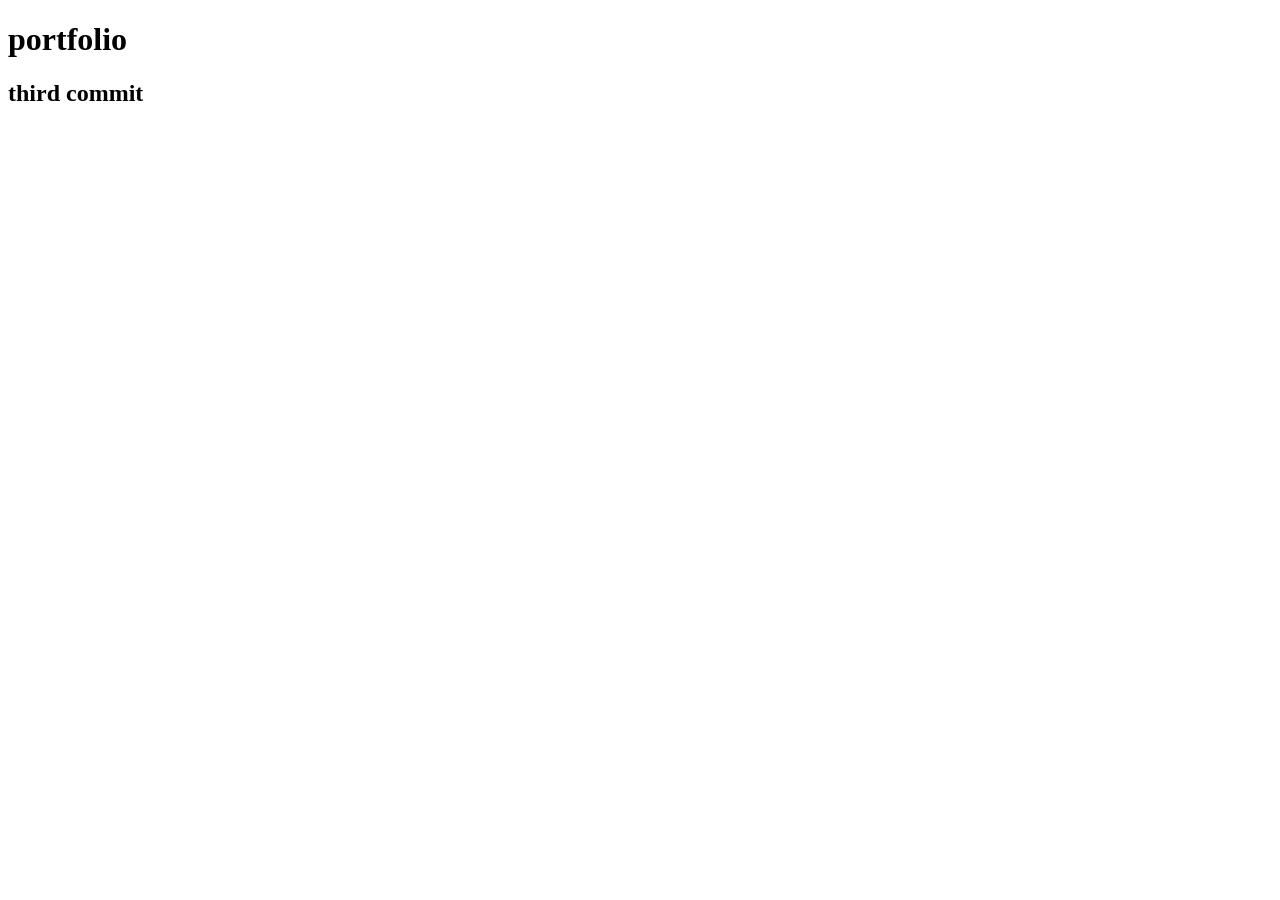
<file: index.html>
<!DOCTYPE html>
<html lang="en">
<head>
    <meta charset="UTF-8">
    <meta name="viewport" content="width=device-width, initial-scale=1.0">
    <title>Hello!Bro</title>
</head>
<body>
    <h1>portfolio</h1>
    <h2>third commit</h2>
</body>
</html>
</file>
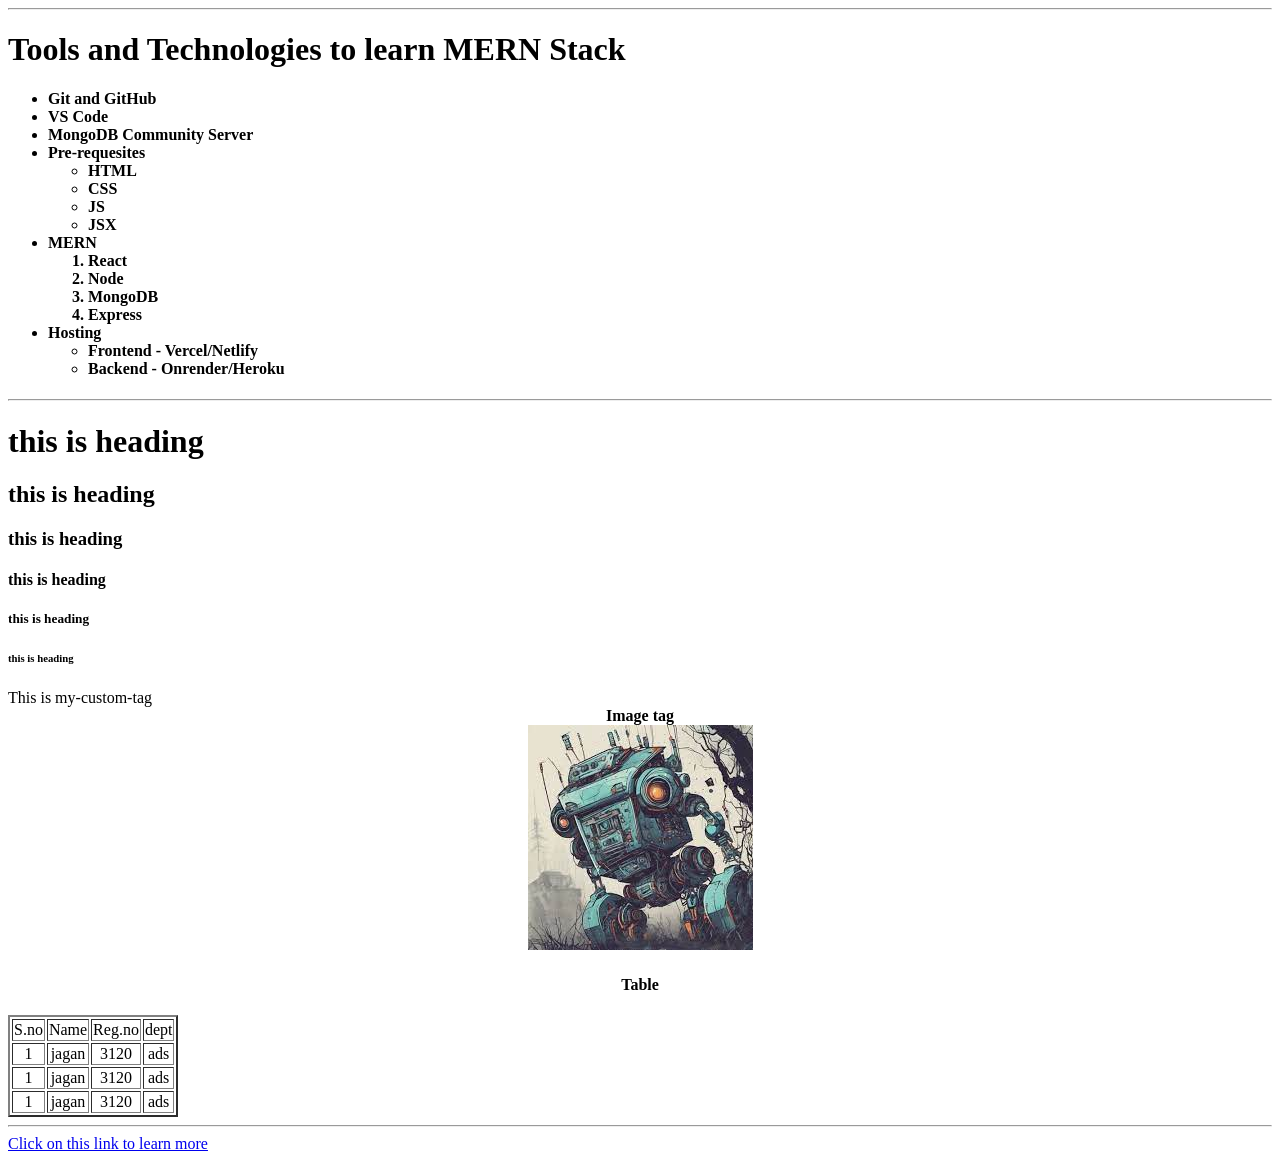
<file: HTML__CSS/index.html>
<!DOCTYPE html>
<html lang="en">
<head>
    <meta charset="UTF-8">
    <meta name="viewport" content="width=device-width, initial-scale=1.0">
    <title>HTML_CSS</title>
</head>
<body>
    <hr>
    <h1>Tools and Technologies to learn MERN Stack</h1>
    <ul><h4>
        <li>Git and GitHub</li>
        <li>VS Code</li>
        <li>MongoDB Community Server</li>
        <li>Pre-requesites<ul>
                <li>HTML</li>
                <li>CSS</li>
                <li>JS</li>
                <li>JSX</li>
        </ul>
        </li>
        <li>MERN
            <ol>
                <li>React</li>
                <li>Node</li>
                <li>MongoDB</li>
                <li>Express</li>
            </ol>
        </li>
        <li>Hosting
            <ul>
                <li>Frontend - Vercel/Netlify</li>
                <li>Backend - Onrender/Heroku</li>
            </ul>
        </li>
    </h4></ul>
    <hr>
    <h1>this is heading</h1>
    <h2>this is heading</h2>
    <h3>this is heading</h3>
    <h4>this is heading</h4>
    <h5>this is heading</h5>
    <h6>this is heading</h6>
    <h7>This is my-custom-tag</h7>
    <center><b>Image tag</b><br>
    <img src="./images.jpg" alt="" >
    <h4>
        Table
    </h4>
</center>
<table border="2px">
    <tr>
        
            <td><center>S.no</center></td>
            <td><center>Name</center></td>
            <td><center>Reg.no</center></td>
            <td><center>dept</center></td>
    </tr>
    <tr>
        
            <td><center>1</center></td>
            <td><center>jagan</center></td>
            <td><center>3120</center></td>
            <td><center>ads</center></td>
    </tr>
    <tr>
        
            <td><center>1</center></td>
            <td><center>jagan</center></td>
            <td><center>3120</center></td>
            <td><center>ads</center></td>
    </tr>
    <tr>
        
            <td><center>1</center></td>
            <td><center>jagan</center></td>
            <td><center>3120</center></td>
            <td><center>ads</center></td>
    </tr>
</table>
<hr>
<a href="part2.html">Click on this link to learn more</a>
</body>
</html>
</file>
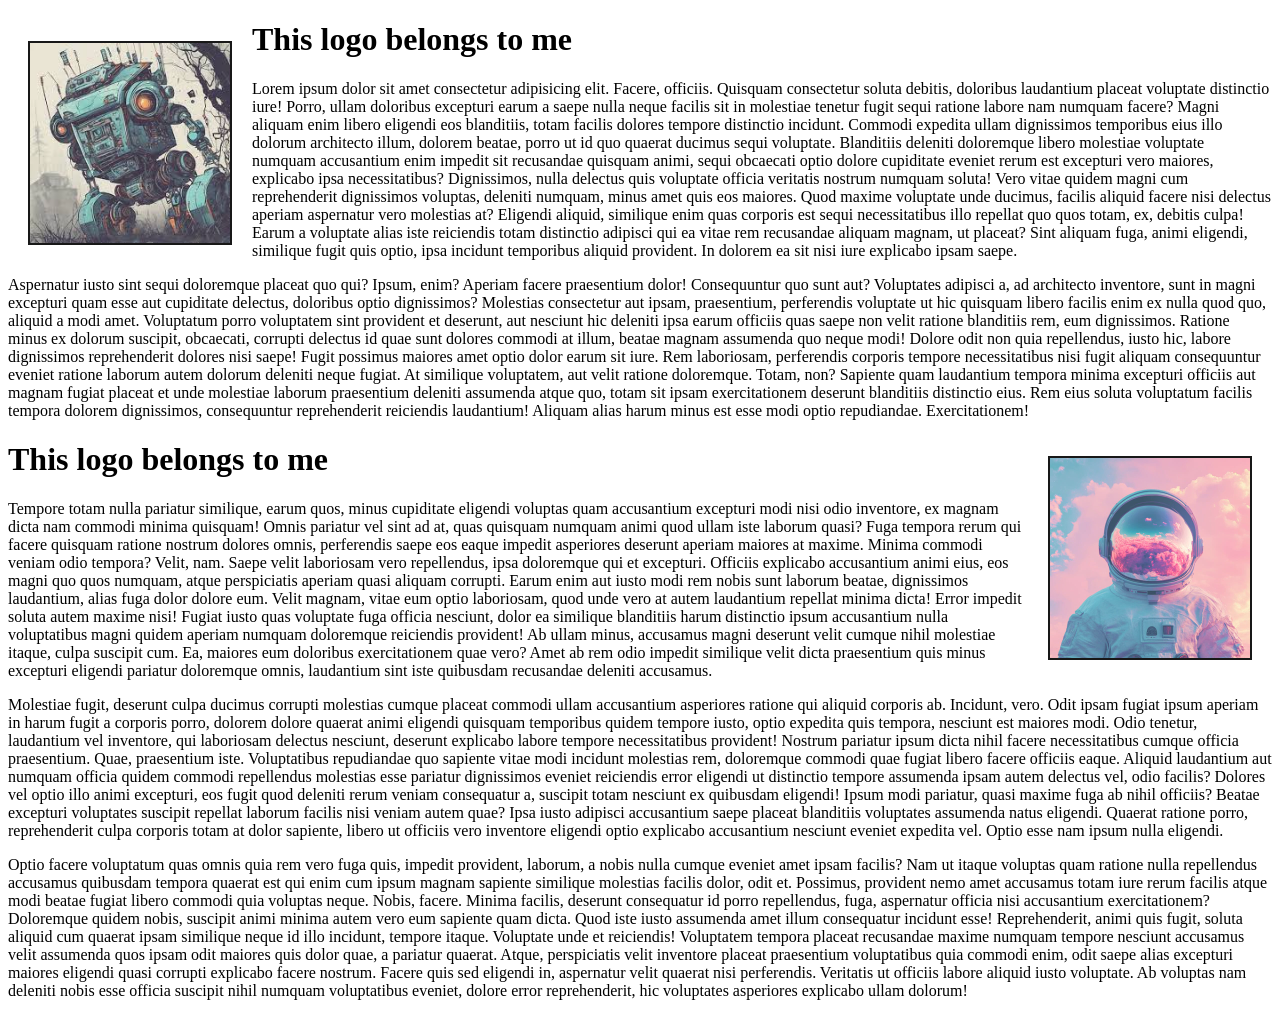
<file: float.html>
<!DOCTYPE html>
<html lang="en">
<head>
    <meta charset="UTF-8">
    <meta name="viewport" content="width=device-width, initial-scale=1.0">
    <title>Document</title>
    <link rel="stylesheet" href="float.css">
</head>
<body>
    <img class="float-left" src ="../HTML__CSS/images.jpg" alt="my image" height="200px" width="200px">
    <h1>This logo belongs to me</h1>
    <p>Lorem ipsum dolor sit amet consectetur adipisicing elit. Facere, officiis. Quisquam consectetur soluta debitis, doloribus laudantium placeat voluptate distinctio iure! Porro, ullam doloribus excepturi earum a saepe nulla neque facilis sit in molestiae tenetur fugit sequi ratione labore nam numquam facere? Magni aliquam enim libero eligendi eos blanditiis, totam facilis dolores tempore distinctio incidunt. Commodi expedita ullam dignissimos temporibus eius illo dolorum architecto illum, dolorem beatae, porro ut id quo quaerat ducimus sequi voluptate. Blanditiis deleniti doloremque libero molestiae voluptate numquam accusantium enim impedit sit recusandae quisquam animi, sequi obcaecati optio dolore cupiditate eveniet rerum est excepturi vero maiores, explicabo ipsa necessitatibus? Dignissimos, nulla delectus quis voluptate officia veritatis nostrum numquam soluta! Vero vitae quidem magni cum reprehenderit dignissimos voluptas, deleniti numquam, minus amet quis eos maiores. Quod maxime voluptate unde ducimus, facilis aliquid facere nisi delectus aperiam aspernatur vero molestias at? Eligendi aliquid, similique enim quas corporis est sequi necessitatibus illo repellat quo quos totam, ex, debitis culpa! Earum a voluptate alias iste reiciendis totam distinctio adipisci qui ea vitae rem recusandae aliquam magnam, ut placeat? Sint aliquam fuga, animi eligendi, similique fugit quis optio, ipsa incidunt temporibus aliquid provident. In dolorem ea sit nisi iure explicabo ipsam saepe.</p>
    <p>Aspernatur iusto sint sequi doloremque placeat quo qui? Ipsum, enim? Aperiam facere praesentium dolor! Consequuntur quo sunt aut? Voluptates adipisci a, ad architecto inventore, sunt in magni excepturi quam esse aut cupiditate delectus, doloribus optio dignissimos? Molestias consectetur aut ipsam, praesentium, perferendis voluptate ut hic quisquam libero facilis enim ex nulla quod quo, aliquid a modi amet. Voluptatum porro voluptatem sint provident et deserunt, aut nesciunt hic deleniti ipsa earum officiis quas saepe non velit ratione blanditiis rem, eum dignissimos. Ratione minus ex dolorum suscipit, obcaecati, corrupti delectus id quae sunt dolores commodi at illum, beatae magnam assumenda quo neque modi! Dolore odit non quia repellendus, iusto hic, labore dignissimos reprehenderit dolores nisi saepe! Fugit possimus maiores amet optio dolor earum sit iure. Rem laboriosam, perferendis corporis tempore necessitatibus nisi fugit aliquam consequuntur eveniet ratione laborum autem dolorum deleniti neque fugiat. At similique voluptatem, aut velit ratione doloremque. Totam, non? Sapiente quam laudantium tempora minima excepturi officiis aut magnam fugiat placeat et unde molestiae laborum praesentium deleniti assumenda atque quo, totam sit ipsam exercitationem deserunt blanditiis distinctio eius. Rem eius soluta voluptatum facilis tempora dolorem dignissimos, consequuntur reprehenderit reiciendis laudantium! Aliquam alias harum minus est esse modi optio repudiandae. Exercitationem!</p>
    <img class="float-right" src ="../HTML__CSS/image2.jpg" alt="my image" height="200px" width="200px">
    <h1>This logo belongs to me</h1>
    <p>Tempore totam nulla pariatur similique, earum quos, minus cupiditate eligendi voluptas quam accusantium excepturi modi nisi odio inventore, ex magnam dicta nam commodi minima quisquam! Omnis pariatur vel sint ad at, quas quisquam numquam animi quod ullam iste laborum quasi? Fuga tempora rerum qui facere quisquam ratione nostrum dolores omnis, perferendis saepe eos eaque impedit asperiores deserunt aperiam maiores at maxime. Minima commodi veniam odio tempora? Velit, nam. Saepe velit laboriosam vero repellendus, ipsa doloremque qui et excepturi. Officiis explicabo accusantium animi eius, eos magni quo quos numquam, atque perspiciatis aperiam quasi aliquam corrupti. Earum enim aut iusto modi rem nobis sunt laborum beatae, dignissimos laudantium, alias fuga dolor dolore eum. Velit magnam, vitae eum optio laboriosam, quod unde vero at autem laudantium repellat minima dicta! Error impedit soluta autem maxime nisi! Fugiat iusto quas voluptate fuga officia nesciunt, dolor ea similique blanditiis harum distinctio ipsum accusantium nulla voluptatibus magni quidem aperiam numquam doloremque reiciendis provident! Ab ullam minus, accusamus magni deserunt velit cumque nihil molestiae itaque, culpa suscipit cum. Ea, maiores eum doloribus exercitationem quae vero? Amet ab rem odio impedit similique velit dicta praesentium quis minus excepturi eligendi pariatur doloremque omnis, laudantium sint iste quibusdam recusandae deleniti accusamus.</p>
    <p>Molestiae fugit, deserunt culpa ducimus corrupti molestias cumque placeat commodi ullam accusantium asperiores ratione qui aliquid corporis ab. Incidunt, vero. Odit ipsam fugiat ipsum aperiam in harum fugit a corporis porro, dolorem dolore quaerat animi eligendi quisquam temporibus quidem tempore iusto, optio expedita quis tempora, nesciunt est maiores modi. Odio tenetur, laudantium vel inventore, qui laboriosam delectus nesciunt, deserunt explicabo labore tempore necessitatibus provident! Nostrum pariatur ipsum dicta nihil facere necessitatibus cumque officia praesentium. Quae, praesentium iste. Voluptatibus repudiandae quo sapiente vitae modi incidunt molestias rem, doloremque commodi quae fugiat libero facere officiis eaque. Aliquid laudantium aut numquam officia quidem commodi repellendus molestias esse pariatur dignissimos eveniet reiciendis error eligendi ut distinctio tempore assumenda ipsam autem delectus vel, odio facilis? Dolores vel optio illo animi excepturi, eos fugit quod deleniti rerum veniam consequatur a, suscipit totam nesciunt ex quibusdam eligendi! Ipsum modi pariatur, quasi maxime fuga ab nihil officiis? Beatae excepturi voluptates suscipit repellat laborum facilis nisi veniam autem quae? Ipsa iusto adipisci accusantium saepe placeat blanditiis voluptates assumenda natus eligendi. Quaerat ratione porro, reprehenderit culpa corporis totam at dolor sapiente, libero ut officiis vero inventore eligendi optio explicabo accusantium nesciunt eveniet expedita vel. Optio esse nam ipsum nulla eligendi.</p>
    <p>Optio facere voluptatum quas omnis quia rem vero fuga quis, impedit provident, laborum, a nobis nulla cumque eveniet amet ipsam facilis? Nam ut itaque voluptas quam ratione nulla repellendus accusamus quibusdam tempora quaerat est qui enim cum ipsum magnam sapiente similique molestias facilis dolor, odit et. Possimus, provident nemo amet accusamus totam iure rerum facilis atque modi beatae fugiat libero commodi quia voluptas neque. Nobis, facere. Minima facilis, deserunt consequatur id porro repellendus, fuga, aspernatur officia nisi accusantium exercitationem? Doloremque quidem nobis, suscipit animi minima autem vero eum sapiente quam dicta. Quod iste iusto assumenda amet illum consequatur incidunt esse! Reprehenderit, animi quis fugit, soluta aliquid cum quaerat ipsam similique neque id illo incidunt, tempore itaque. Voluptate unde et reiciendis! Voluptatem tempora placeat recusandae maxime numquam tempore nesciunt accusamus velit assumenda quos ipsam odit maiores quis dolor quae, a pariatur quaerat. Atque, perspiciatis velit inventore placeat praesentium voluptatibus quia commodi enim, odit saepe alias excepturi maiores eligendi quasi corrupti explicabo facere nostrum. Facere quis sed eligendi in, aspernatur velit quaerat nisi perferendis. Veritatis ut officiis labore aliquid iusto voluptate. Ab voluptas nam deleniti nobis esse officia suscipit nihil numquam voluptatibus eveniet, dolore error reprehenderit, hic voluptates asperiores explicabo ullam dolorum!</p>
</body>
</html>
</file>
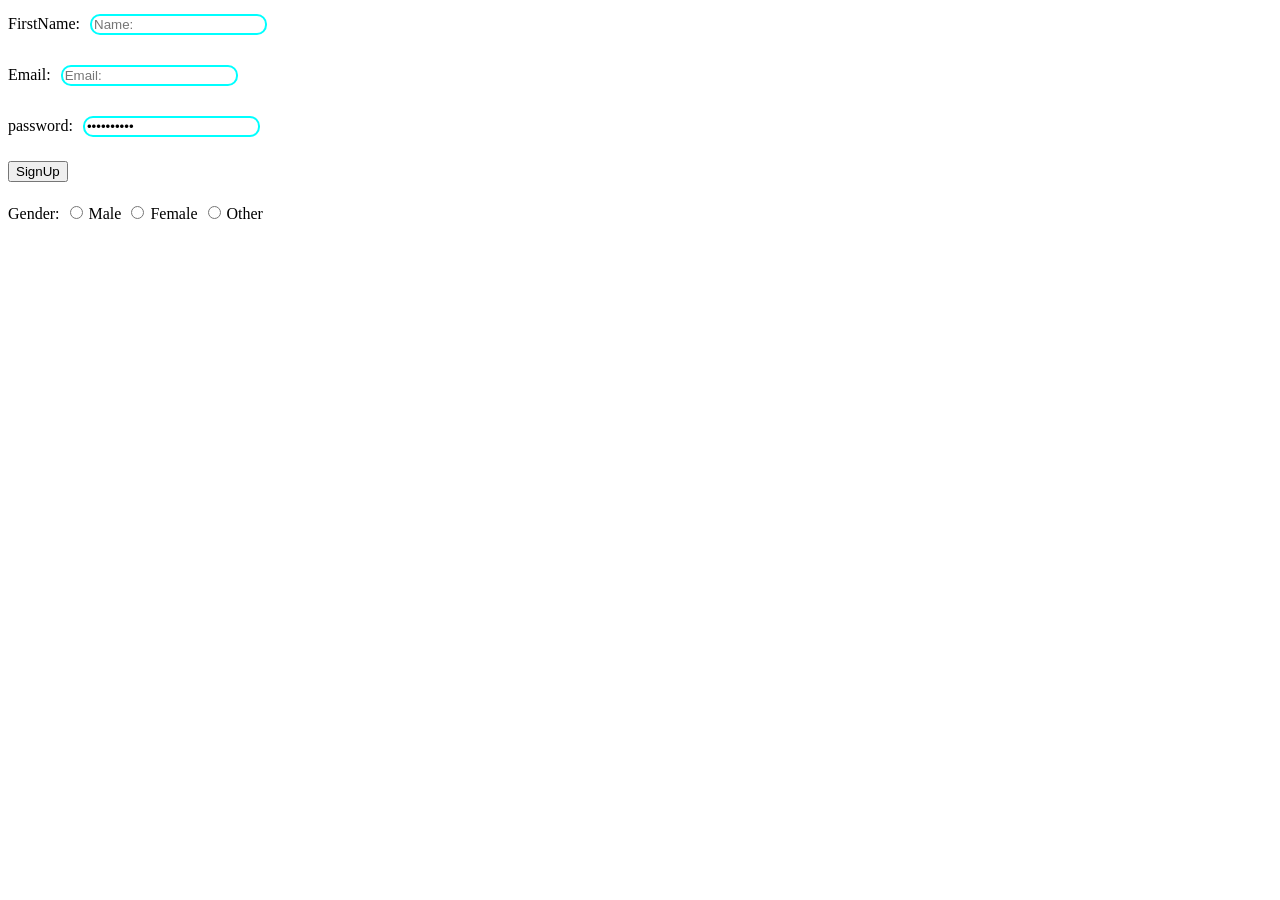
<file: flomStyling.html>
<!DOCTYPE html>
<html lang="en">
<head>
    <meta charset="UTF-8">
    <meta name="viewport" content="width=device-width, initial-scale=1.0">
    <title>Document</title>
    <link rel="stylesheet" href="flomStyling.css">
</head>
<body>
    <form >
        <label for="FirstName">FirstName:</label>
        <input type="text" placeholder="Name:" required><br><br>
        <label for="Email">Email:</label>
        <input type="email" placeholder="Email:" required><br><br>
        <label for="password">password:</label>
        <input type="password" placeholder="Password" value="@gmail.com" required><br><br>
      <button type="submit">SignUp</button><br /><br>
      <label for="Gender"> Gender:</label>
      <input type="radio" id="male" name="Gender" value="male" />Male
      <input type="radio" id="female" name="Gender" value="female" />Female
      <input type="radio" id="other" name="Gender" value="other" />Other
    </form>
</body>
</html>
</file>
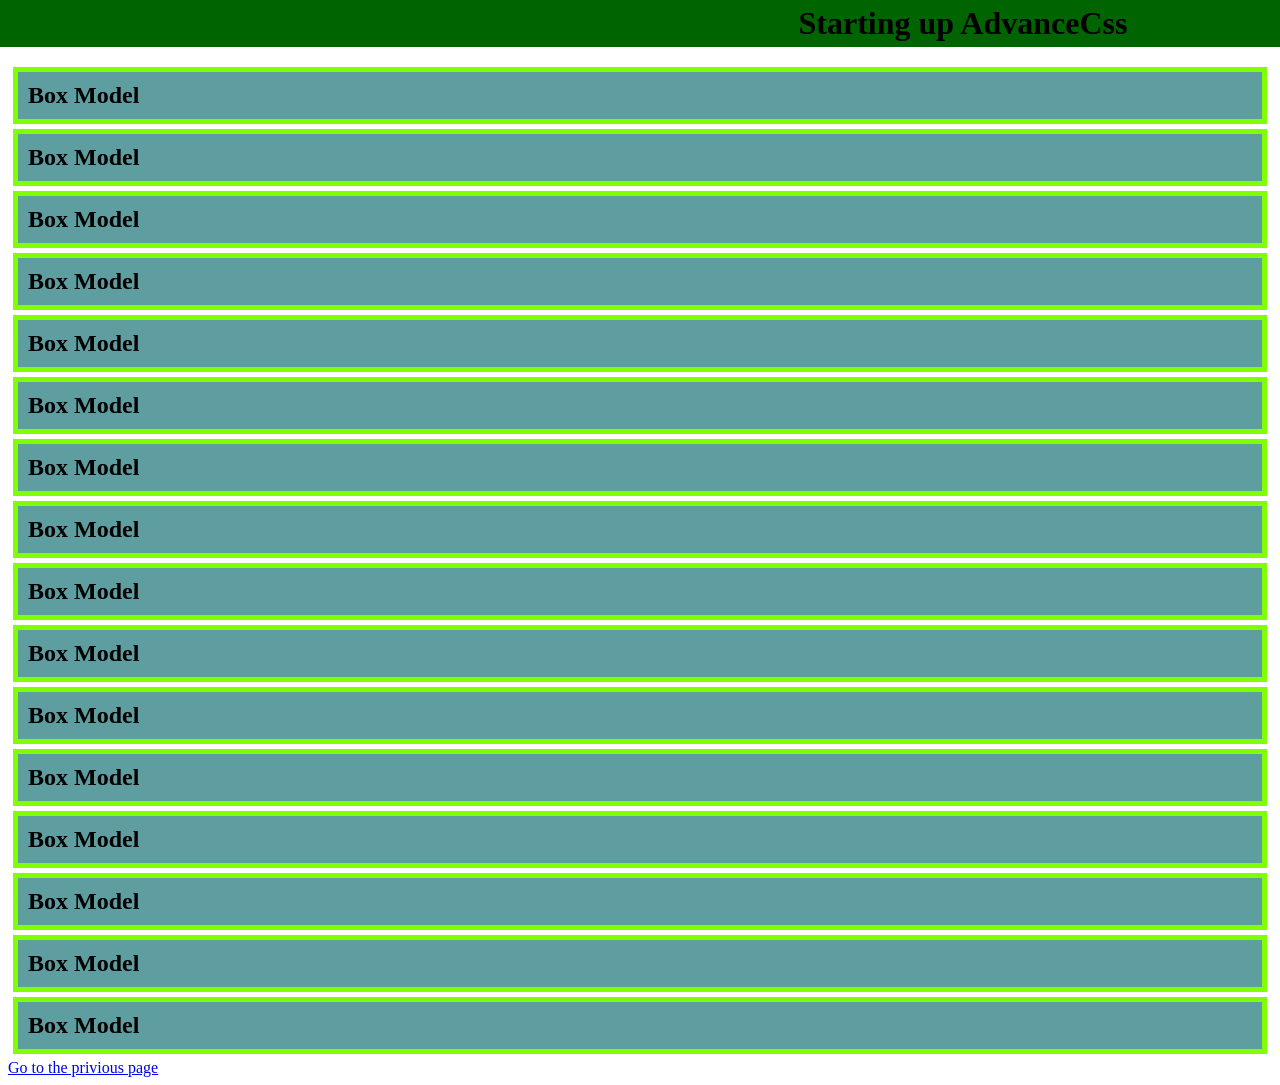
<file: HTML with styling/advancecss1.html>
<!DOCTYPE html>
<html lang="en">
<head>
    <meta charset="UTF-8">
    <meta name="viewport" content="width=device-width, initial-scale=1.0">
    <title>Stylet</title>
</head>
<body>
    <link rel="stylesheet" href="advancecss1.css">
    <h1 class="fixed-position">Starting up AdvanceCss</h1><br><br><br>
    <h2 class="box-model">Box Model</h2>
    <h2 class="box-model">Box Model</h2>
    <h2 class="box-model">Box Model</h2>
    <h2 class="box-model">Box Model</h2>
    <h2 class="box-model">Box Model</h2>
    <h2 class="box-model">Box Model</h2>
    <h2 class="box-model">Box Model</h2>
    <h2 class="box-model">Box Model</h2>
    <h2 class="box-model">Box Model</h2>
    <h2 class="box-model">Box Model</h2>
    <h2 class="box-model">Box Model</h2>
    <h2 class="box-model">Box Model</h2>
    <h2 class="box-model">Box Model</h2>
    <h2 class="box-model">Box Model</h2>
    <h2 class="box-model">Box Model</h2>
    <h2 class="box-model">Box Model</h2>
    <a href="indexst.html">Go to the privious page</a>
</body>
</html>
</file>
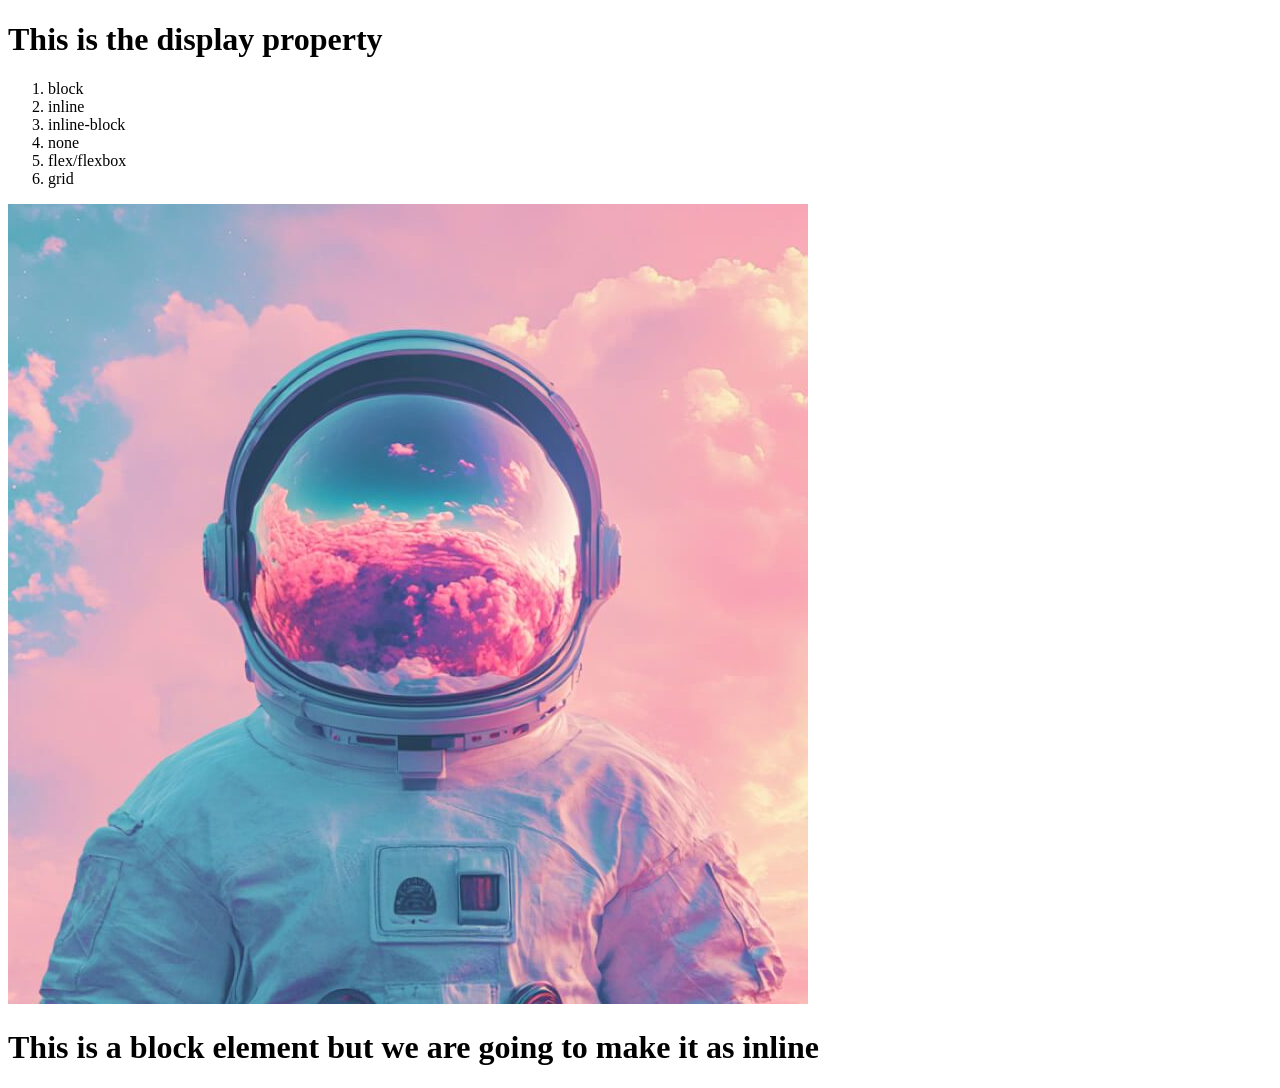
<file: HTML with styling/display.html>
<!DOCTYPE html>
<html lang="en">
<head>
    <meta charset="UTF-8">
    <meta name="viewport" content="width=device-width, initial-scale=1.0">
    <title>Document</title>
</head>
<body>
    <h1>This is the display property</h1>
    <ol>
        <li>block</li>
        <li>inline</li>
        <li>inline-block</li>
        <li>none</li>
        <li>flex/flexbox</li>
        <li>grid</li>
    </ol>
    <img src="../HTML__CSS/image2.jpg" alt="">
    <h1>This is a block element but we are going to make it as inline</h1>
    
</body>
</html>
</file>
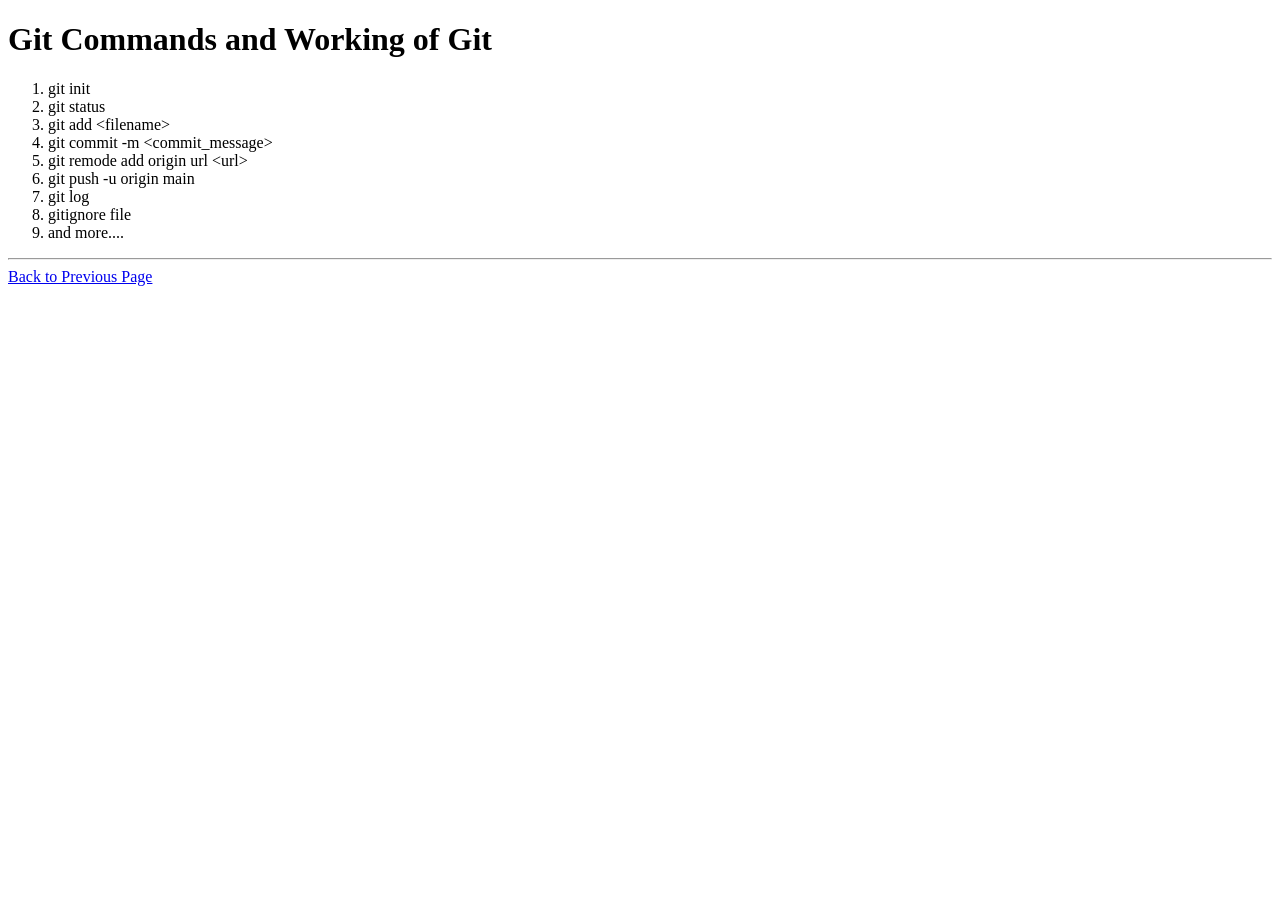
<file: HTML with styling/gittask.html>
<!DOCTYPE html>
<html lang="en">
<head>
    <meta charset="UTF-8">
    <meta name="viewport" content="width=device-width, initial-scale=1.0">
    <title>Git Commands</title>
</head>
<body>
    <h1>Git Commands and Working of Git</h1>
    <ol>
        <li>git init</li>
        <li>git status</li>
        <li>git add &lt;filename&gt; </li>
        <li>git commit -m &lt;commit_message&gt;</li>
        <li>git remode add origin url &lt;url&gt;</li>
        <li>git push -u origin main</li>
        <li>git log</li>
        <li>gitignore file</li>
        <li>and more....</li>
    </ol>
    <hr>
    <a href="../HTML__CSS/index.html">Back to Previous Page</a>
</body>
</html>
</file>
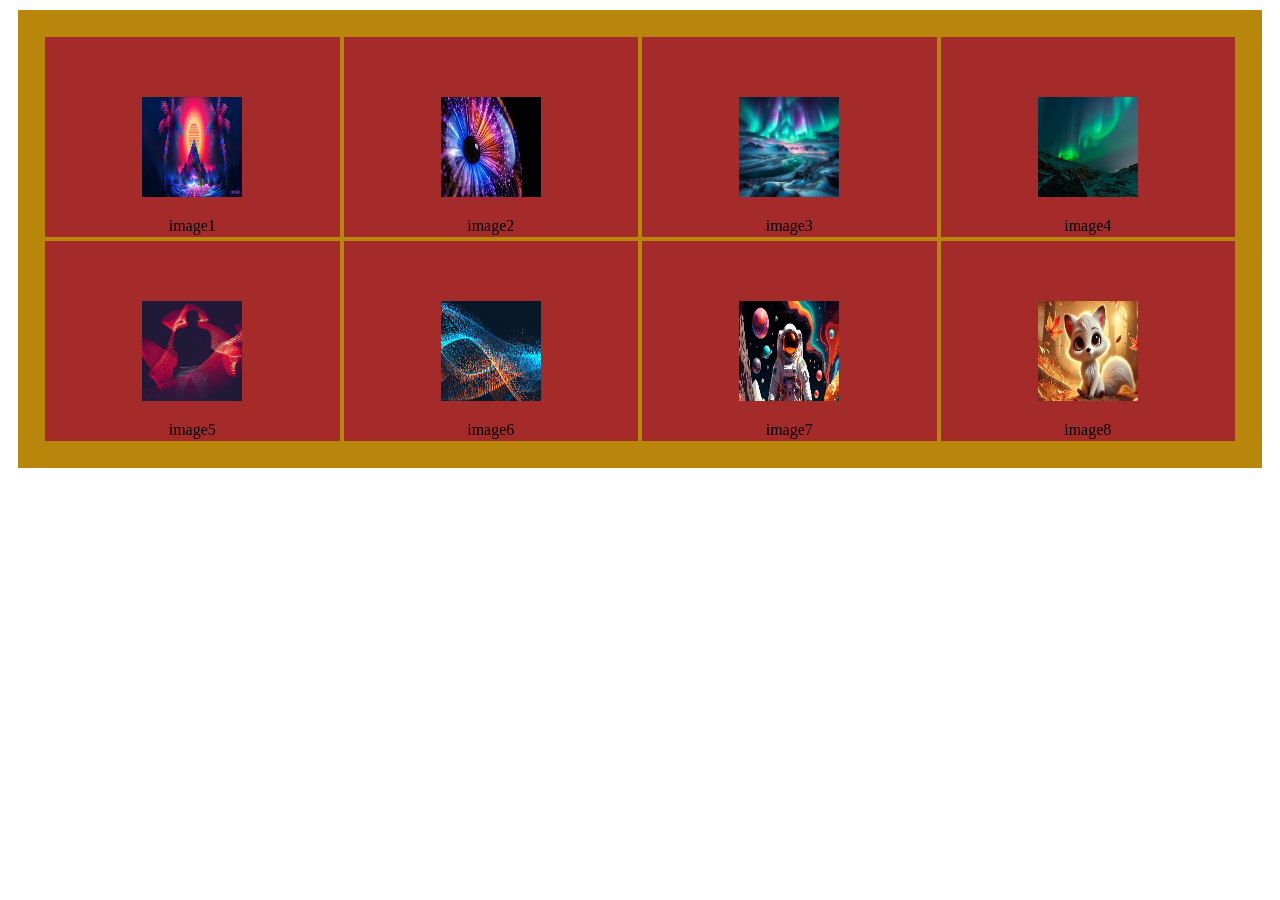
<file: HTML with styling/grid.html>
<!DOCTYPE html>
<html lang="en">
<head>
    <meta charset="UTF-8">
    <meta name="viewport" content="width=device-width, initial-scale=1.0">
    <title>Grid Css</title>
    <link rel="stylesheet" href="grid.css">
</head>
<body>
    <div class="container">
        <div class="grid-items"><img src="images.jpg" alt=""><p>image1</p></div>
        <div class="grid-items"><img src="download.jpg" alt=""><p>image2</p></div>
        <div class="grid-items"><img src="download (1).jpg" alt=""><p>image3</p></div>
        <div class="grid-items"><img src="images (1).jpg" alt=""><p>image4</p></div>
        <div class="grid-items"><img src="images (2).jpg" alt=""><p>image5</p></div>
        <div class="grid-items"><img src="images (3).jpg" alt=""><p>image6</p></div>
        <div class="grid-items"><img src="images (4).jpg" alt=""><p>image7</p></div>
        <div class="grid-items"><img src="images (5).jpg" alt=""><p>image8</p></div>
    </div>
</body>
</html>
</file>
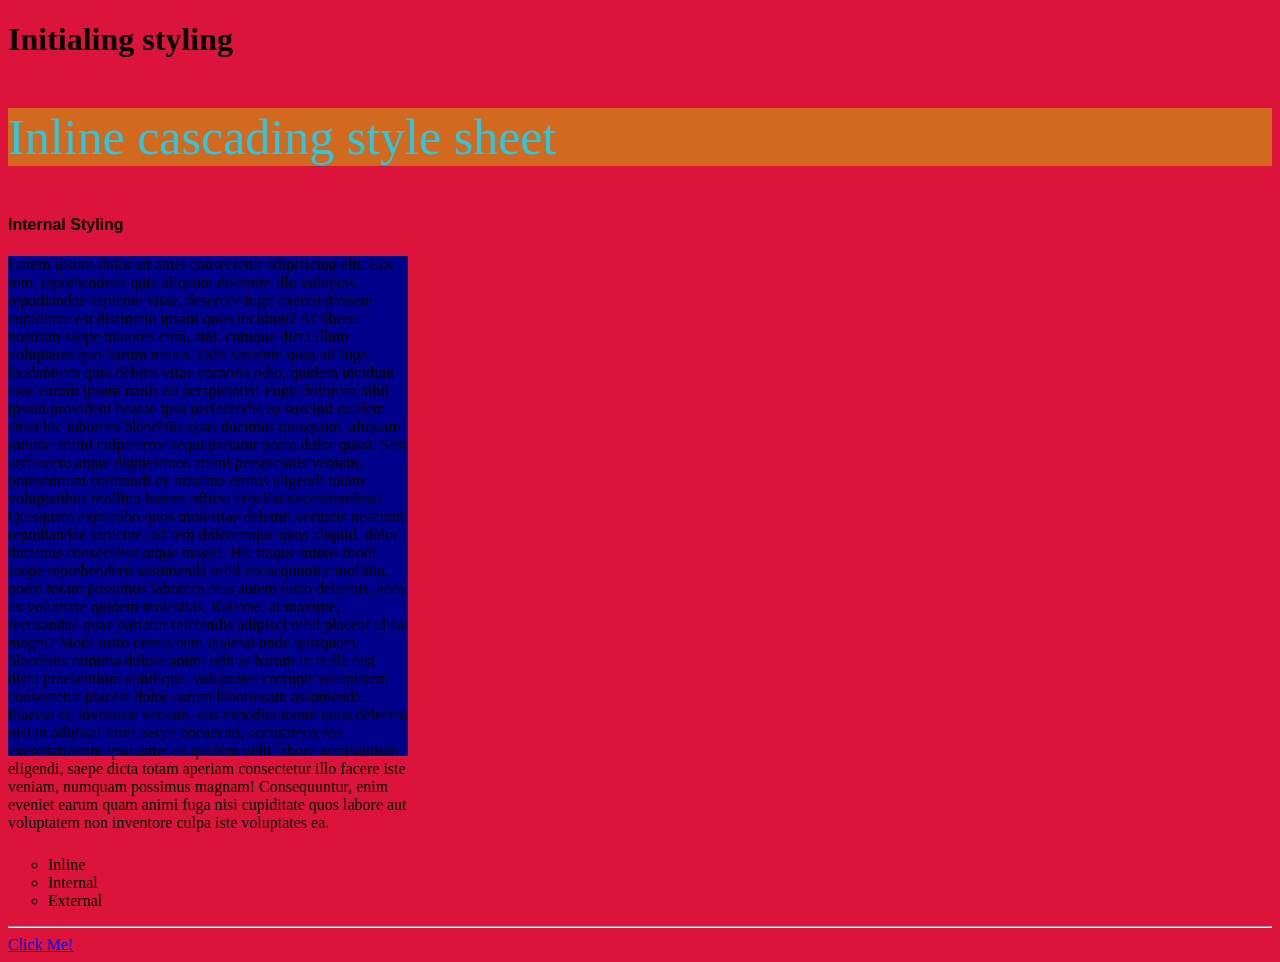
<file: HTML with styling/indexst.html>
<!DOCTYPE html>
<html lang="en">
  <head>
    <meta charset="UTF-8" />
    <meta name="viewport" content="width=device-width, initial-scale=1.0" />
    <title>HTML with styling</title>
  </head>
  <body>
    <h1>Initialing styling</h1>
    <p
      style="
        color: rgb(44, 199, 223);
        background-color: chocolate;
        font-size: 50px;
      "
    >
      Inline cascading style sheet
    </p>
    <h4 id="idselector">Internal Styling</h4>
    <style>
      .internal {
        height: 500px;
        width: 400px;
        background-color: cyan;
      }
    </style>
    <link rel="stylesheet" href="index.css" />
    <div class="internal" style="background-color: darkblue;">
      Lorem ipsum dolor sit amet consectetur adipisicing elit. Eos rem,
      reprehenderit quia aliquam dolorum illo voluptas, repudiandae sapiente
      vitae, deserunt fugit exercitationem cupiditate est distinctio ipsam quos
      incidunt? At libero nostrum saepe maiores cum, sint, cumque dicta illum
      voluptates quo harum minus. Odit sapiente quas ad fuga laudantium quia
      debitis vitae corporis odio, quidem incidunt esse earum ipsam natus ab
      perspiciatis! Fugit dolorum nihil ipsam provident beatae ipsa perferendis
      ea suscipit quidem amet hic laborum blanditiis quas ducimus quisquam,
      aliquam ratione animi culpa error sequi pariatur porro dolor quasi. Sint
      architecto atque dignissimos animi perspiciatis veniam, praesentium
      commodi ex maxime omnis eligendi totam voluptatibus mollitia harum officia
      repellat necessitatibus? Quisquam explicabo quos molestiae deleniti
      veritatis nesciunt repudiandae sapiente, ad rem doloremque quas aliquid,
      dolor ducimus consectetur atque magni. Hic itaque minus modi saepe
      reprehenderit assumenda nihil consequuntur mollitia, porro totam possimus
      laborum eius autem iusto delectus, eum ex voluptate quidem molestias.
      Ratione, at maxime, recusandae quae pariatur reiciendis adipisci nihil
      placeat id ea magni? Modi iusto omnis eum quaerat unde quisquam blanditiis
      minima dolore animi odit at harum in nulla nisi dicta praesentium
      similique, voluptates corrupti voluptatem consectetur placeat dolor earum
      laboriosam assumenda. Placeat et, inventore veniam, eos expedita totam
      quos delectus nisi ut adipisci iure! Sequi obcaecati, accusamus eos
      exercitationem ipsa amet ex quidem velit labore accusantium eligendi,
      saepe dicta totam aperiam consectetur illo facere iste veniam, numquam
      possimus magnam! Consequuntur, enim eveniet earum quam animi fuga nisi
      cupiditate quos labore aut voluptatem non inventore culpa iste voluptates
      ea.
    </div>
    <ol >
        <li>Inline</li>
        <li>Internal</li>
        <li>External</li>
    </ol>
    <hr>
    <a href="advancecss1.html">Click Me!</a>
  </body>
</html>
</file>
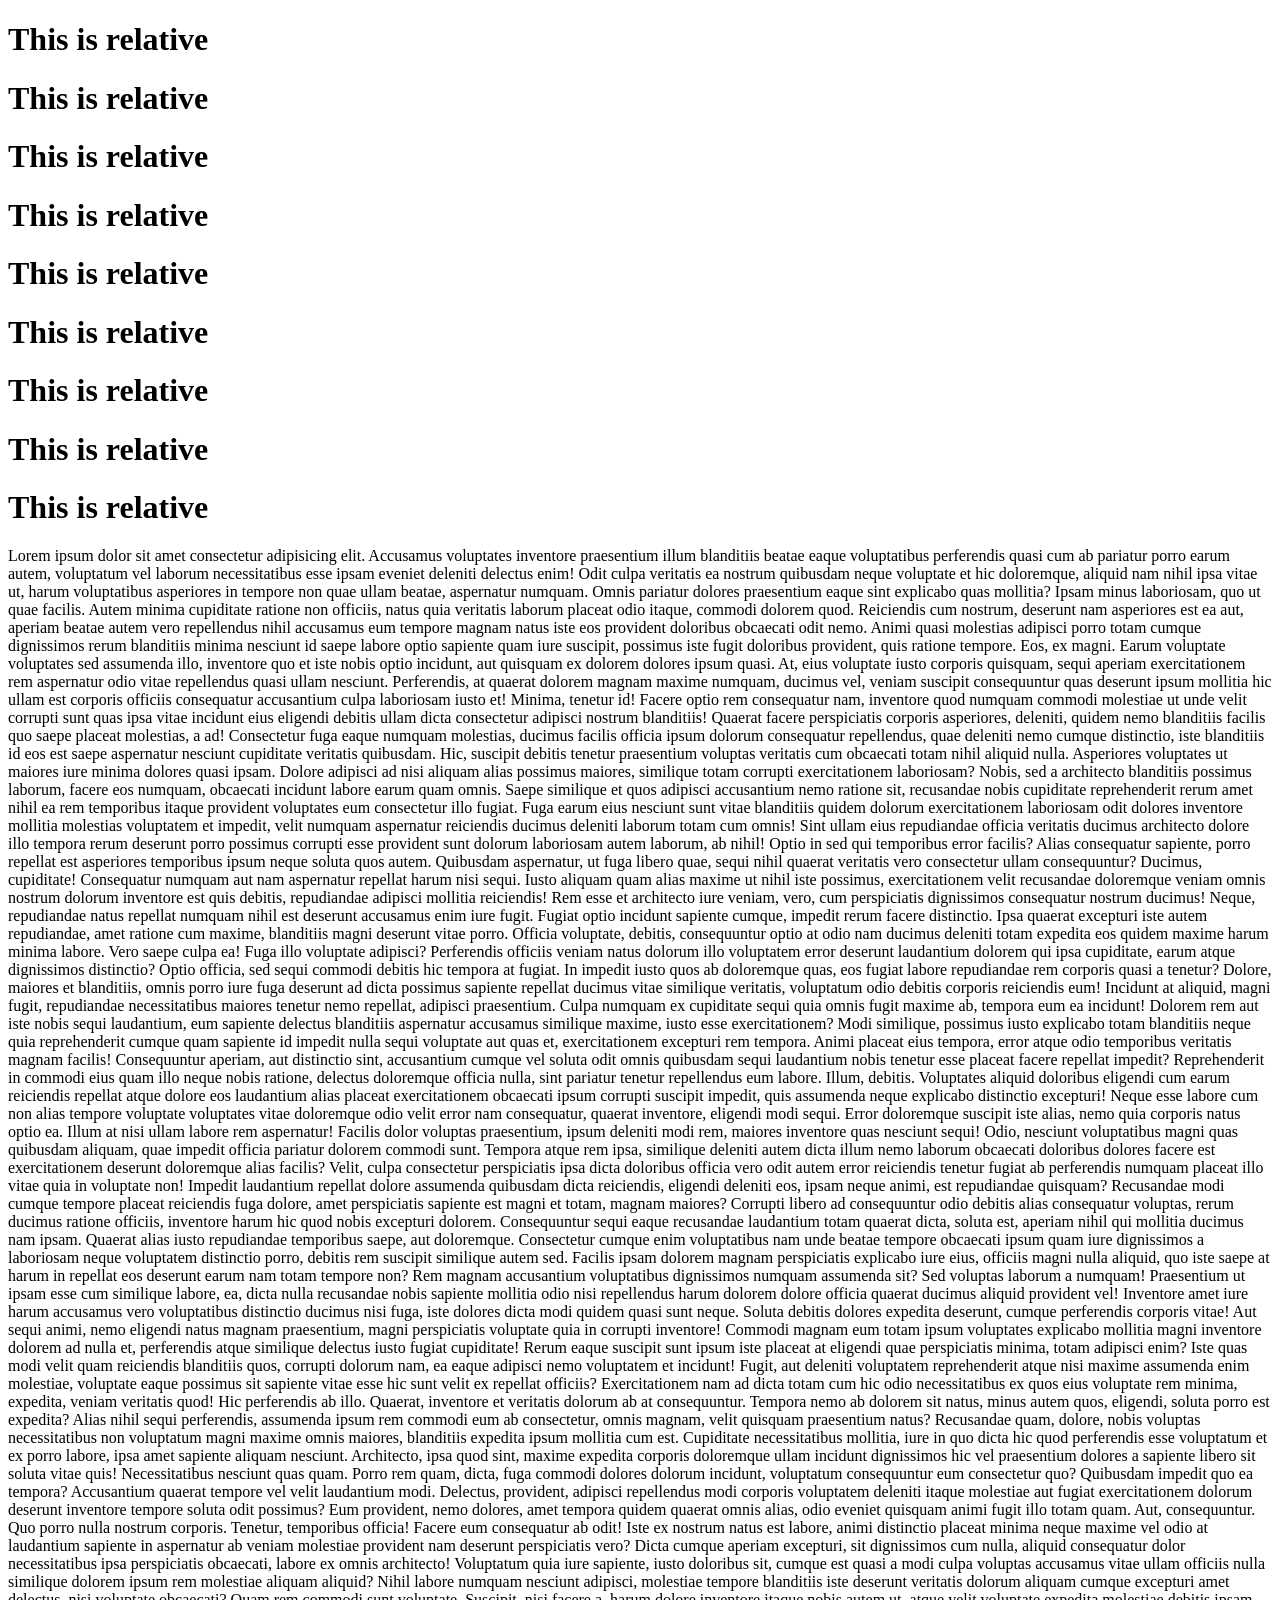
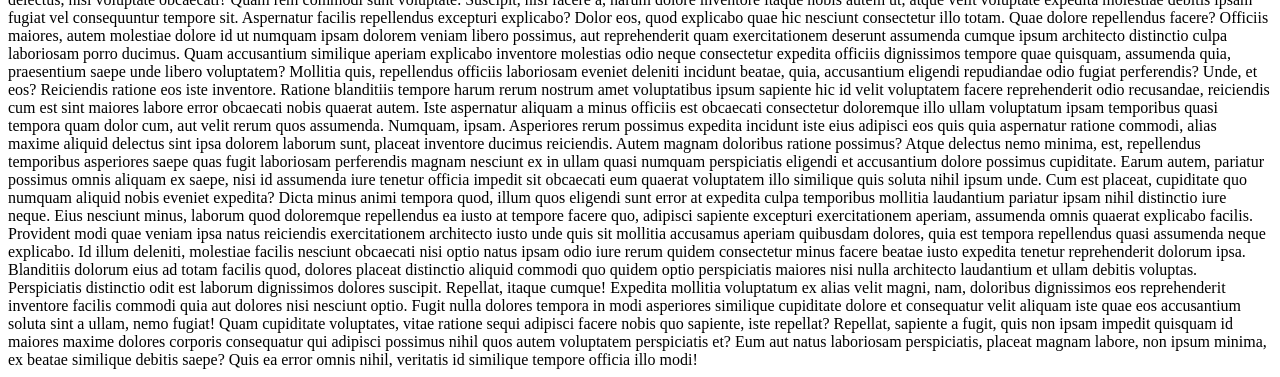
<file: HTML with styling/positioning.html>
<!DOCTYPE html>
<html lang="en">
<head>
    <meta charset="UTF-8">
    <meta name="viewport" content="width=device-width, initial-scale=1.0">
    <title>Positioning</title>
    <link rel="stylesheet" href="positioning.css">
</head>
<body>
    <!-- <div class="div-pos"></div>
    <h1  class="relative-pos">This is positioning</h1>
    <h1 class="relative-pos1">This is positioning</h1>
    <h1 class="relative-pos2">This is positioning</h1> -->
    <!-- <div class="div-pos"><h1 class="abs-pos">This is absolute</h1></div> -->
    <h1>This is relative</h1>
    <h1>This is relative</h1>
    <h1>This is relative</h1>
    <h1>This is relative</h1>
    <h1>This is relative</h1>
    <h1>This is relative</h1>
    <h1>This is relative</h1>
    <h1>This is relative</h1>
    <h1>This is relative</h1>
    Lorem ipsum dolor sit amet consectetur adipisicing elit. Accusamus voluptates inventore praesentium illum blanditiis beatae eaque voluptatibus perferendis quasi cum ab pariatur porro earum autem, voluptatum vel laborum necessitatibus esse ipsam eveniet deleniti delectus enim! Odit culpa veritatis ea nostrum quibusdam neque voluptate et hic doloremque, aliquid nam nihil ipsa vitae ut, harum voluptatibus asperiores in tempore non quae ullam beatae, aspernatur numquam. Omnis pariatur dolores praesentium eaque sint explicabo quas mollitia? Ipsam minus laboriosam, quo ut quae facilis. Autem minima cupiditate ratione non officiis, natus quia veritatis laborum placeat odio itaque, commodi dolorem quod. Reiciendis cum nostrum, deserunt nam asperiores est ea aut, aperiam beatae autem vero repellendus nihil accusamus eum tempore magnam natus iste eos provident doloribus obcaecati odit nemo. Animi quasi molestias adipisci porro totam cumque dignissimos rerum blanditiis minima nesciunt id saepe labore optio sapiente quam iure suscipit, possimus iste fugit doloribus provident, quis ratione tempore. Eos, ex magni. Earum voluptate voluptates sed assumenda illo, inventore quo et iste nobis optio incidunt, aut quisquam ex dolorem dolores ipsum quasi. At, eius voluptate iusto corporis quisquam, sequi aperiam exercitationem rem aspernatur odio vitae repellendus quasi ullam nesciunt. Perferendis, at quaerat dolorem magnam maxime numquam, ducimus vel, veniam suscipit consequuntur quas deserunt ipsum mollitia hic ullam est corporis officiis consequatur accusantium culpa laboriosam iusto et! Minima, tenetur id! Facere optio rem consequatur nam, inventore quod numquam commodi molestiae ut unde velit corrupti sunt quas ipsa vitae incidunt eius eligendi debitis ullam dicta consectetur adipisci nostrum blanditiis! Quaerat facere perspiciatis corporis asperiores, deleniti, quidem nemo blanditiis facilis quo saepe placeat molestias, a ad! Consectetur fuga eaque numquam molestias, ducimus facilis officia ipsum dolorum consequatur repellendus, quae deleniti nemo cumque distinctio, iste blanditiis id eos est saepe aspernatur nesciunt cupiditate veritatis quibusdam. Hic, suscipit debitis tenetur praesentium voluptas veritatis cum obcaecati totam nihil aliquid nulla. Asperiores voluptates ut maiores iure minima dolores quasi ipsam. Dolore adipisci ad nisi aliquam alias possimus maiores, similique totam corrupti exercitationem laboriosam? Nobis, sed a architecto blanditiis possimus laborum, facere eos numquam, obcaecati incidunt labore earum quam omnis. Saepe similique et quos adipisci accusantium nemo ratione sit, recusandae nobis cupiditate reprehenderit rerum amet nihil ea rem temporibus itaque provident voluptates eum consectetur illo fugiat. Fuga earum eius nesciunt sunt vitae blanditiis quidem dolorum exercitationem laboriosam odit dolores inventore mollitia molestias voluptatem et impedit, velit numquam aspernatur reiciendis ducimus deleniti laborum totam cum omnis! Sint ullam eius repudiandae officia veritatis ducimus architecto dolore illo tempora rerum deserunt porro possimus corrupti esse provident sunt dolorum laboriosam autem laborum, ab nihil! Optio in sed qui temporibus error facilis? Alias consequatur sapiente, porro repellat est asperiores temporibus ipsum neque soluta quos autem. Quibusdam aspernatur, ut fuga libero quae, sequi nihil quaerat veritatis vero consectetur ullam consequuntur? Ducimus, cupiditate! Consequatur numquam aut nam aspernatur repellat harum nisi sequi. Iusto aliquam quam alias maxime ut nihil iste possimus, exercitationem velit recusandae doloremque veniam omnis nostrum dolorum inventore est quis debitis, repudiandae adipisci mollitia reiciendis! Rem esse et architecto iure veniam, vero, cum perspiciatis dignissimos consequatur nostrum ducimus! Neque, repudiandae natus repellat numquam nihil est deserunt accusamus enim iure fugit. Fugiat optio incidunt sapiente cumque, impedit rerum facere distinctio. Ipsa quaerat excepturi iste autem repudiandae, amet ratione cum maxime, blanditiis magni deserunt vitae porro. Officia voluptate, debitis, consequuntur optio at odio nam ducimus deleniti totam expedita eos quidem maxime harum minima labore. Vero saepe culpa ea! Fuga illo voluptate adipisci? Perferendis officiis veniam natus dolorum illo voluptatem error deserunt laudantium dolorem qui ipsa cupiditate, earum atque dignissimos distinctio? Optio officia, sed sequi commodi debitis hic tempora at fugiat. In impedit iusto quos ab doloremque quas, eos fugiat labore repudiandae rem corporis quasi a tenetur? Dolore, maiores et blanditiis, omnis porro iure fuga deserunt ad dicta possimus sapiente repellat ducimus vitae similique veritatis, voluptatum odio debitis corporis reiciendis eum! Incidunt at aliquid, magni fugit, repudiandae necessitatibus maiores tenetur nemo repellat, adipisci praesentium. Culpa numquam ex cupiditate sequi quia omnis fugit maxime ab, tempora eum ea incidunt! Dolorem rem aut iste nobis sequi laudantium, eum sapiente delectus blanditiis aspernatur accusamus similique maxime, iusto esse exercitationem? Modi similique, possimus iusto explicabo totam blanditiis neque quia reprehenderit cumque quam sapiente id impedit nulla sequi voluptate aut quas et, exercitationem excepturi rem tempora. Animi placeat eius tempora, error atque odio temporibus veritatis magnam facilis! Consequuntur aperiam, aut distinctio sint, accusantium cumque vel soluta odit omnis quibusdam sequi laudantium nobis tenetur esse placeat facere repellat impedit? Reprehenderit in commodi eius quam illo neque nobis ratione, delectus doloremque officia nulla, sint pariatur tenetur repellendus eum labore. Illum, debitis. Voluptates aliquid doloribus eligendi cum earum reiciendis repellat atque dolore eos laudantium alias placeat exercitationem obcaecati ipsum corrupti suscipit impedit, quis assumenda neque explicabo distinctio excepturi! Neque esse labore cum non alias tempore voluptate voluptates vitae doloremque odio velit error nam consequatur, quaerat inventore, eligendi modi sequi. Error doloremque suscipit iste alias, nemo quia corporis natus optio ea. Illum at nisi ullam labore rem aspernatur! Facilis dolor voluptas praesentium, ipsum deleniti modi rem, maiores inventore quas nesciunt sequi! Odio, nesciunt voluptatibus magni quas quibusdam aliquam, quae impedit officia pariatur dolorem commodi sunt. Tempora atque rem ipsa, similique deleniti autem dicta illum nemo laborum obcaecati doloribus dolores facere est exercitationem deserunt doloremque alias facilis? Velit, culpa consectetur perspiciatis ipsa dicta doloribus officia vero odit autem error reiciendis tenetur fugiat ab perferendis numquam placeat illo vitae quia in voluptate non! Impedit laudantium repellat dolore assumenda quibusdam dicta reiciendis, eligendi deleniti eos, ipsam neque animi, est repudiandae quisquam? Recusandae modi cumque tempore placeat reiciendis fuga dolore, amet perspiciatis sapiente est magni et totam, magnam maiores? Corrupti libero ad consequuntur odio debitis alias consequatur voluptas, rerum ducimus ratione officiis, inventore harum hic quod nobis excepturi dolorem. Consequuntur sequi eaque recusandae laudantium totam quaerat dicta, soluta est, aperiam nihil qui mollitia ducimus nam ipsam. Quaerat alias iusto repudiandae temporibus saepe, aut doloremque. Consectetur cumque enim voluptatibus nam unde beatae tempore obcaecati ipsum quam iure dignissimos a laboriosam neque voluptatem distinctio porro, debitis rem suscipit similique autem sed. Facilis ipsam dolorem magnam perspiciatis explicabo iure eius, officiis magni nulla aliquid, quo iste saepe at harum in repellat eos deserunt earum nam totam tempore non? Rem magnam accusantium voluptatibus dignissimos numquam assumenda sit? Sed voluptas laborum a numquam! Praesentium ut ipsam esse cum similique labore, ea, dicta nulla recusandae nobis sapiente mollitia odio nisi repellendus harum dolorem dolore officia quaerat ducimus aliquid provident vel! Inventore amet iure harum accusamus vero voluptatibus distinctio ducimus nisi fuga, iste dolores dicta modi quidem quasi sunt neque. Soluta debitis dolores expedita deserunt, cumque perferendis corporis vitae! Aut sequi animi, nemo eligendi natus magnam praesentium, magni perspiciatis voluptate quia in corrupti inventore! Commodi magnam eum totam ipsum voluptates explicabo mollitia magni inventore dolorem ad nulla et, perferendis atque similique delectus iusto fugiat cupiditate! Rerum eaque suscipit sunt ipsum iste placeat at eligendi quae perspiciatis minima, totam adipisci enim? Iste quas modi velit quam reiciendis blanditiis quos, corrupti dolorum nam, ea eaque adipisci nemo voluptatem et incidunt! Fugit, aut deleniti voluptatem reprehenderit atque nisi maxime assumenda enim molestiae, voluptate eaque possimus sit sapiente vitae esse hic sunt velit ex repellat officiis? Exercitationem nam ad dicta totam cum hic odio necessitatibus ex quos eius voluptate rem minima, expedita, veniam veritatis quod! Hic perferendis ab illo. Quaerat, inventore et veritatis dolorum ab at consequuntur. Tempora nemo ab dolorem sit natus, minus autem quos, eligendi, soluta porro est expedita? Alias nihil sequi perferendis, assumenda ipsum rem commodi eum ab consectetur, omnis magnam, velit quisquam praesentium natus? Recusandae quam, dolore, nobis voluptas necessitatibus non voluptatum magni maxime omnis maiores, blanditiis expedita ipsum mollitia cum est. Cupiditate necessitatibus mollitia, iure in quo dicta hic quod perferendis esse voluptatum et ex porro labore, ipsa amet sapiente aliquam nesciunt. Architecto, ipsa quod sint, maxime expedita corporis doloremque ullam incidunt dignissimos hic vel praesentium dolores a sapiente libero sit soluta vitae quis! Necessitatibus nesciunt quas quam. Porro rem quam, dicta, fuga commodi dolores dolorum incidunt, voluptatum consequuntur eum consectetur quo? Quibusdam impedit quo ea tempora? Accusantium quaerat tempore vel velit laudantium modi. Delectus, provident, adipisci repellendus modi corporis voluptatem deleniti itaque molestiae aut fugiat exercitationem dolorum deserunt inventore tempore soluta odit possimus? Eum provident, nemo dolores, amet tempora quidem quaerat omnis alias, odio eveniet quisquam animi fugit illo totam quam. Aut, consequuntur. Quo porro nulla nostrum corporis. Tenetur, temporibus officia! Facere eum consequatur ab odit! Iste ex nostrum natus est labore, animi distinctio placeat minima neque maxime vel odio at laudantium sapiente in aspernatur ab veniam molestiae provident nam deserunt perspiciatis vero? Dicta cumque aperiam excepturi, sit dignissimos cum nulla, aliquid consequatur dolor necessitatibus ipsa perspiciatis obcaecati, labore ex omnis architecto! Voluptatum quia iure sapiente, iusto doloribus sit, cumque est quasi a modi culpa voluptas accusamus vitae ullam officiis nulla similique dolorem ipsum rem molestiae aliquam aliquid? Nihil labore numquam nesciunt adipisci, molestiae tempore blanditiis iste deserunt veritatis dolorum aliquam cumque excepturi amet delectus, nisi voluptate obcaecati? Quam rem commodi sunt voluptate. Suscipit, nisi facere a, harum dolore inventore itaque nobis autem ut, atque velit voluptate expedita molestiae debitis ipsam fugiat vel consequuntur tempore sit. Aspernatur facilis repellendus excepturi explicabo? Dolor eos, quod explicabo quae hic nesciunt consectetur illo totam. Quae dolore repellendus facere? Officiis maiores, autem molestiae dolore id ut numquam ipsam dolorem veniam libero possimus, aut reprehenderit quam exercitationem deserunt assumenda cumque ipsum architecto distinctio culpa laboriosam porro ducimus. Quam accusantium similique aperiam explicabo inventore molestias odio neque consectetur expedita officiis dignissimos tempore quae quisquam, assumenda quia, praesentium saepe unde libero voluptatem? Mollitia quis, repellendus officiis laboriosam eveniet deleniti incidunt beatae, quia, accusantium eligendi repudiandae odio fugiat perferendis? Unde, et eos? Reiciendis ratione eos iste inventore. Ratione blanditiis tempore harum rerum nostrum amet voluptatibus ipsum sapiente hic id velit voluptatem facere reprehenderit odio recusandae, reiciendis cum est sint maiores labore error obcaecati nobis quaerat autem. Iste aspernatur aliquam a minus officiis est obcaecati consectetur doloremque illo ullam voluptatum ipsam temporibus quasi tempora quam dolor cum, aut velit rerum quos assumenda. Numquam, ipsam. Asperiores rerum possimus expedita incidunt iste eius adipisci eos quis quia aspernatur ratione commodi, alias maxime aliquid delectus sint ipsa dolorem laborum sunt, placeat inventore ducimus reiciendis. Autem magnam doloribus ratione possimus? Atque delectus nemo minima, est, repellendus temporibus asperiores saepe quas fugit laboriosam perferendis magnam nesciunt ex in ullam quasi numquam perspiciatis eligendi et accusantium dolore possimus cupiditate. Earum autem, pariatur possimus omnis aliquam ex saepe, nisi id assumenda iure tenetur officia impedit sit obcaecati eum quaerat voluptatem illo similique quis soluta nihil ipsum unde. Cum est placeat, cupiditate quo numquam aliquid nobis eveniet expedita? Dicta minus animi tempora quod, illum quos eligendi sunt error at expedita culpa temporibus mollitia laudantium pariatur ipsam nihil distinctio iure neque. Eius nesciunt minus, laborum quod doloremque repellendus ea iusto at tempore facere quo, adipisci sapiente excepturi exercitationem aperiam, assumenda omnis quaerat explicabo facilis. Provident modi quae veniam ipsa natus reiciendis exercitationem architecto iusto unde quis sit mollitia accusamus aperiam quibusdam dolores, quia est tempora repellendus quasi assumenda neque explicabo. Id illum deleniti, molestiae facilis nesciunt obcaecati nisi optio natus ipsam odio iure rerum quidem consectetur minus facere beatae iusto expedita tenetur reprehenderit dolorum ipsa. Blanditiis dolorum eius ad totam facilis quod, dolores placeat distinctio aliquid commodi quo quidem optio perspiciatis maiores nisi nulla architecto laudantium et ullam debitis voluptas. Perspiciatis distinctio odit est laborum dignissimos dolores suscipit. Repellat, itaque cumque! Expedita mollitia voluptatum ex alias velit magni, nam, doloribus dignissimos eos reprehenderit inventore facilis commodi quia aut dolores nisi nesciunt optio. Fugit nulla dolores tempora in modi asperiores similique cupiditate dolore et consequatur velit aliquam iste quae eos accusantium soluta sint a ullam, nemo fugiat! Quam cupiditate voluptates, vitae ratione sequi adipisci facere nobis quo sapiente, iste repellat? Repellat, sapiente a fugit, quis non ipsam impedit quisquam id maiores maxime dolores corporis consequatur qui adipisci possimus nihil quos autem voluptatem perspiciatis et? Eum aut natus laboriosam perspiciatis, placeat magnam labore, non ipsum minima, ex beatae similique debitis saepe? Quis ea error omnis nihil, veritatis id similique tempore officia illo modi!
</body>
</html>
</file>
<file: float.css>
.float-left{
    float: left;
    margin: 20px;
}
.float-right{
    float: right;
    margin: 20px;
}
img{
    border: 2px solid;
    opacity: 0.9;
}
</file>
<file: flomStyling.css>
input{
    border: 2px solid cyan  ;
    border-radius: 10px;
    margin: 6px;
}
</file>
<file: HTML with styling/advancecss1.css>
h1{
    margin-top: 10px;
}
.fixed-position{
    position: fixed;
    background-color: darkgreen;
    text-align:center;
    margin-top: -8px;
    margin-left: -10px;
    padding: 5px;
    width: 1920px;
}

.box-model{
    padding: 10px;
    background-color: cadetblue;
    border: solid 5px chartreuse;
    margin: 5px;

}
</file>
<file: HTML with styling/grid.css>
@media screen and (min-width:300px) {
    .container{
        display: grid;
        grid-template-columns: repeat(4,1fr);
        background-color: darkgoldenrod;
        padding: 25px;
        margin: 10px;
    }
    .grid-items{
        background-color: brown;
        text-align: center;
        margin: 2px;
        height: 200px;
    }
        img{
            margin-top: 60px;
            height: 100px;
            width: 100px;
        }
}
@media screen and (max-width:600px) {
    .container{
        display: grid;
        grid-template-columns: repeat(4,1fr);
        background-color: darkgoldenrod;
        padding: 15px;
        margin: 10px;
    }
    .grid-items{
        background-color: brown;
        text-align: center;
        margin: 2px;
        height: 150px;
    }
        img{
            margin-top: 60px;
            height: 50px;
            width: 50px;
        }
}

/* img{
    margin-top: 60px;
    height: ;
} */
</file>
<file: HTML with styling/index.css>
.external{
    background-color: mediumvioletred;
    height: 600px;
    width: 400px;
}
#idselector{
    font-family: 'Franklin Gothic Medium', 'Arial Narrow', Arial, sans-serif;
    font-size: 1rem;
}
ol{
    margin-top: 100px;
    list-style-type: circle;

}
*{
    background-color:crimson;
}
</file>
<file: HTML with styling/positioning.css>
/* .relative-pos{
    position: relative;
    background-color: aqua;
    left: 50px;
    top: 50px;
    z-index: 3;
}
.relative-pos1{
    position: relative;
    background-color: greenyellow;
    margin: 100px;
    left: 50px;
    top: 50px;
    z-index: 2;
}
.relative-pos2{
    position: relative;
    background:crimson;
    margin: 100px;
    left: 50px;
    top: 50px;
    z-index: 1;
}
.div-pos{
    position: static;
    background-color: blue;
    height: 100px;
    width: 100px;
} */
/* .div-pos{
    margin: 100px;
    border: 2px solid gold;
    height: 500px;
    width: 500px;
} */

.fixed-pos{
    position: fixed;
    top: 50px;
}
.abs-pos{
    position: absolute;
    left: 50px;
    top: 50px;
}
</file>
